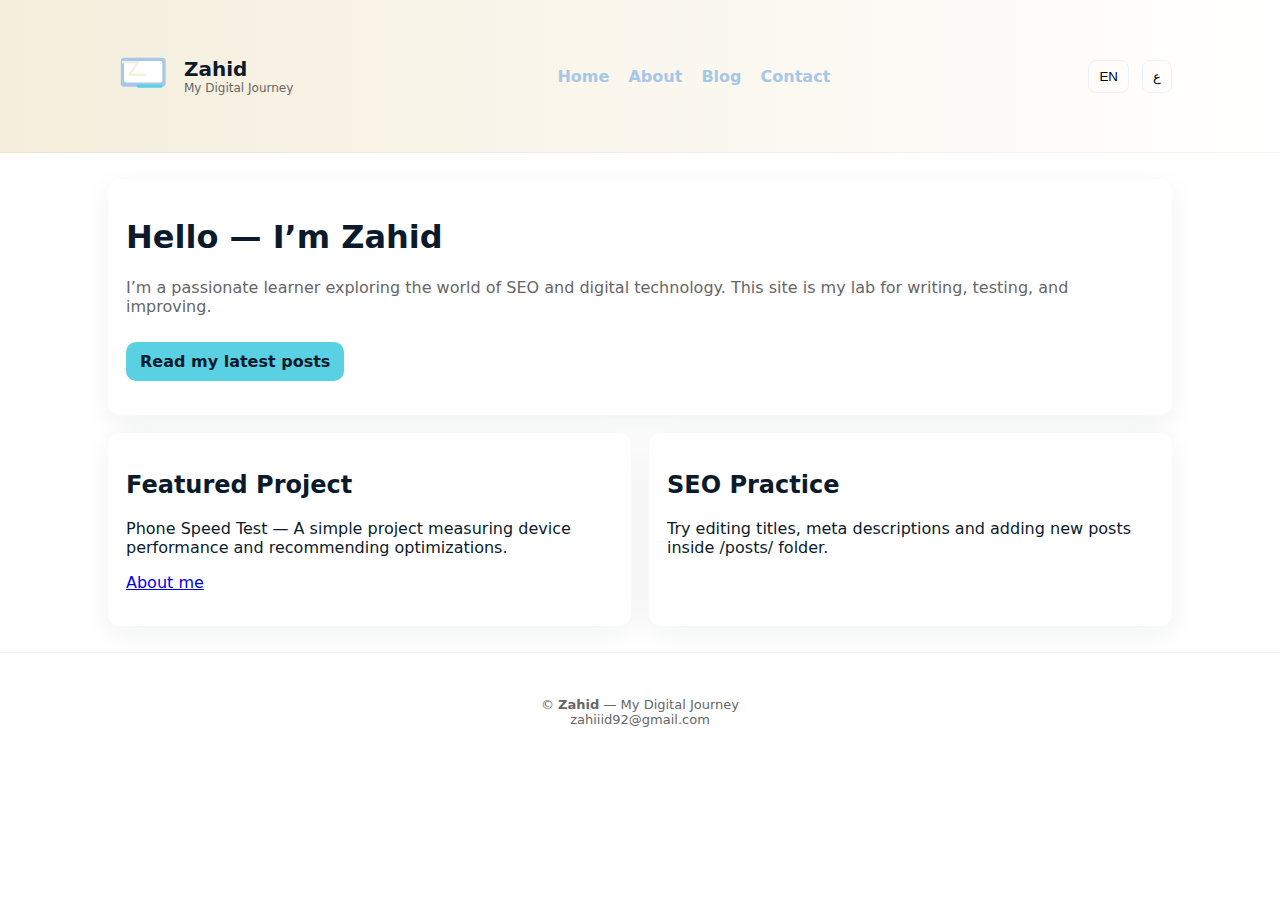
<file: index.html>
<!doctype html>
<html lang="en" dir="ltr">
<head>
  <meta charset="utf-8">
  <meta name="viewport" content="width=device-width,initial-scale=1">
  <title>My Digital Journey — Zahid</title>
  <meta name="description" content="My Digital Journey — A personal tech blog and SEO practice site by Zahid.">
  <link rel="stylesheet" href="style.css">
</head>
<body>
  <header class="site-header">
    <div class="container header-inner">
      <a class="brand" href="index.html">
        <!-- Inline SVG logo: transparent background -->
        <svg id="logo" width="64" height="64" viewBox="0 0 120 120" xmlns="http://www.w3.org/2000/svg" aria-label="Zahid logo">
          <rect width="120" height="120" rx="18" fill="none" />
          <!-- laptop / screen icon -->
          <g transform="translate(18,20)">
            <rect x="6" y="6" width="84" height="54" rx="6" fill="#A7C7E7" />
            <rect x="12" y="12" width="72" height="40" rx="4" fill="#FFFFFF" />
            <rect x="36" y="56" width="48" height="6" rx="3" fill="#5AD0E3" />
          </g>
          <!-- stylized Z symbol over screen -->
          <path d="M28 34 L56 34 L40 58 L68 58" stroke="#F5EEDC" stroke-width="4" fill="none" stroke-linecap="round" stroke-linejoin="round" transform="translate(0,0)"/>
        </svg>
        <div class="brand-text">
          <div class="name">Zahid</div>
          <div class="tag">My Digital Journey</div>
        </div>
      </a>

      <nav class="main-nav">
        <a href="index.html">Home</a>
        <a href="about.html">About</a>
        <a href="blog.html">Blog</a>
        <a href="contact.html">Contact</a>
      </nav>

      <div class="lang-switch">
        <button id="btn-en">EN</button>
        <button id="btn-ar">ع</button>
      </div>
    </div>
  </header>

  <main class="container">
    <section class="hero card" data-lang="en">
      <h1>Hello — I’m Zahid</h1>
      <p class="lead">I’m a passionate learner exploring the world of SEO and digital technology. This site is my lab for writing, testing, and improving.</p>
      <p><a class="cta" href="blog.html">Read my latest posts</a></p>
    </section>

    <section class="hero card" data-lang="ar" dir="rtl">
      <h1>مرحبا — أنا زاهد</h1>
      <p class="lead">أنا متعلم شغوف أستكشف عالم تحسين محركات البحث والتقنية الرقمية. هذا الموقع هو مختبري للكتابة والتجربة والتعلّم.</p>
      <p><a class="cta" href="blog.html">اقرأ مقالاتي</a></p>
    </section>

    <section class="cards-grid">
      <article class="card" data-lang="en">
        <h2>Featured Project</h2>
        <p>Phone Speed Test — A simple project measuring device performance and recommending optimizations.</p>
        <p><a href="about.html">About me</a></p>
      </article>

      <article class="card" data-lang="ar" dir="rtl">
        <h2>المشروع المميز</h2>
        <p>اختبار سرعة الهاتف — مشروع بسيط لقياس أداء الأجهزة وتقديم توصيات لتحسينها.</p>
        <p><a href="about.html">من أنا</a></p>
      </article>

      <article class="card" data-lang="en">
        <h2>SEO Practice</h2>
        <p>Try editing titles, meta descriptions and adding new posts inside /posts/ folder.</p>
      </article>

      <article class="card" data-lang="ar" dir="rtl">
        <h2>تدريب السيو</h2>
        <p>جرّب تعديل العناوين والوصف الميتا وإضافة مقالات جديدة داخل مجلد /posts/.</p>
      </article>
    </section>
  </main>

  <footer class="site-footer">
    <div class="container">
      <div class="small">© <strong>Zahid</strong> — My Digital Journey</div>
      <div class="small">zahiiid92@gmail.com</div>
    </div>
  </footer>

  <script src="script.js"></script>
</body>
</html>
</file>
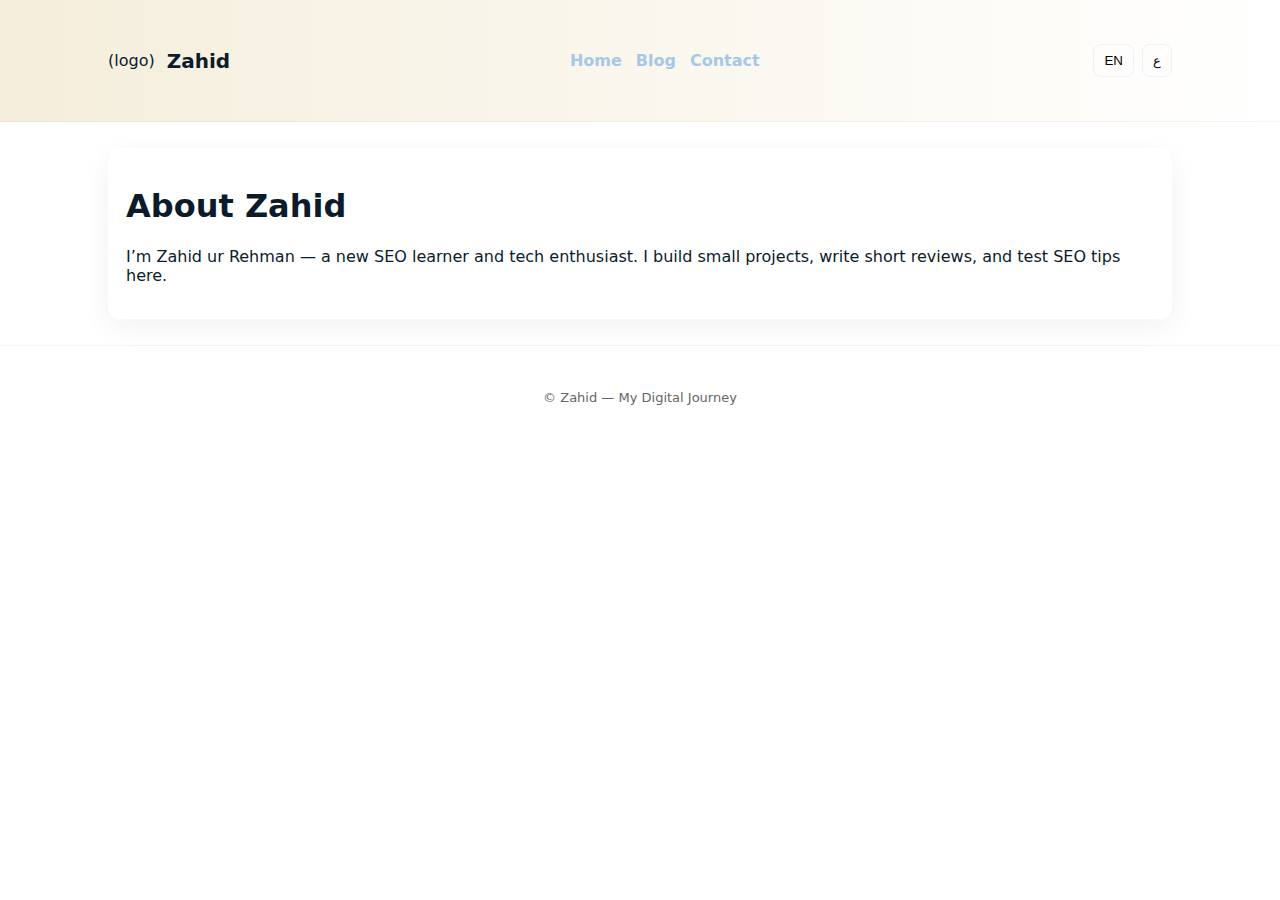
<file: about.html>
<!doctype html>
<html lang="en" dir="ltr">
<head>
  <meta charset="utf-8">
  <meta name="viewport" content="width=device-width,initial-scale=1">
  <title>About — Zahid | My Digital Journey</title>
  <link rel="stylesheet" href="style.css">
</head>
<body>
  <header class="site-header">
    <div class="container header-inner">
      <a class="brand" href="index.html">(logo) <div class="brand-text"><div class="name">Zahid</div></div></a>
      <nav class="main-nav"><a href="index.html">Home</a><a href="blog.html">Blog</a><a href="contact.html">Contact</a></nav>
      <div class="lang-switch"><button id="btn-en-about">EN</button><button id="btn-ar-about">ع</button></div>
    </div>
  </header>

  <main class="container">
    <article class="card" data-lang="en">
      <h1>About Zahid</h1>
      <p>I’m Zahid ur Rehman — a new SEO learner and tech enthusiast. I build small projects, write short reviews, and test SEO tips here.</p>
    </article>

    <article class="card" data-lang="ar" dir="rtl">
      <h1>من أنا</h1>
      <p>أنا زاهد الرحمن — متعلم سيو مبتدئ ومهتم بالتقنية. أنشئ مشاريع صغيرة، أكتب مراجعات قصيرة، وأجرب نصائح السيو هنا.</p>
    </article>
  </main>

  <footer class="site-footer"><div class="container small">© Zahid — My Digital Journey</div></footer>
  <script src="script.js"></script>
</body>
</html>
</file>
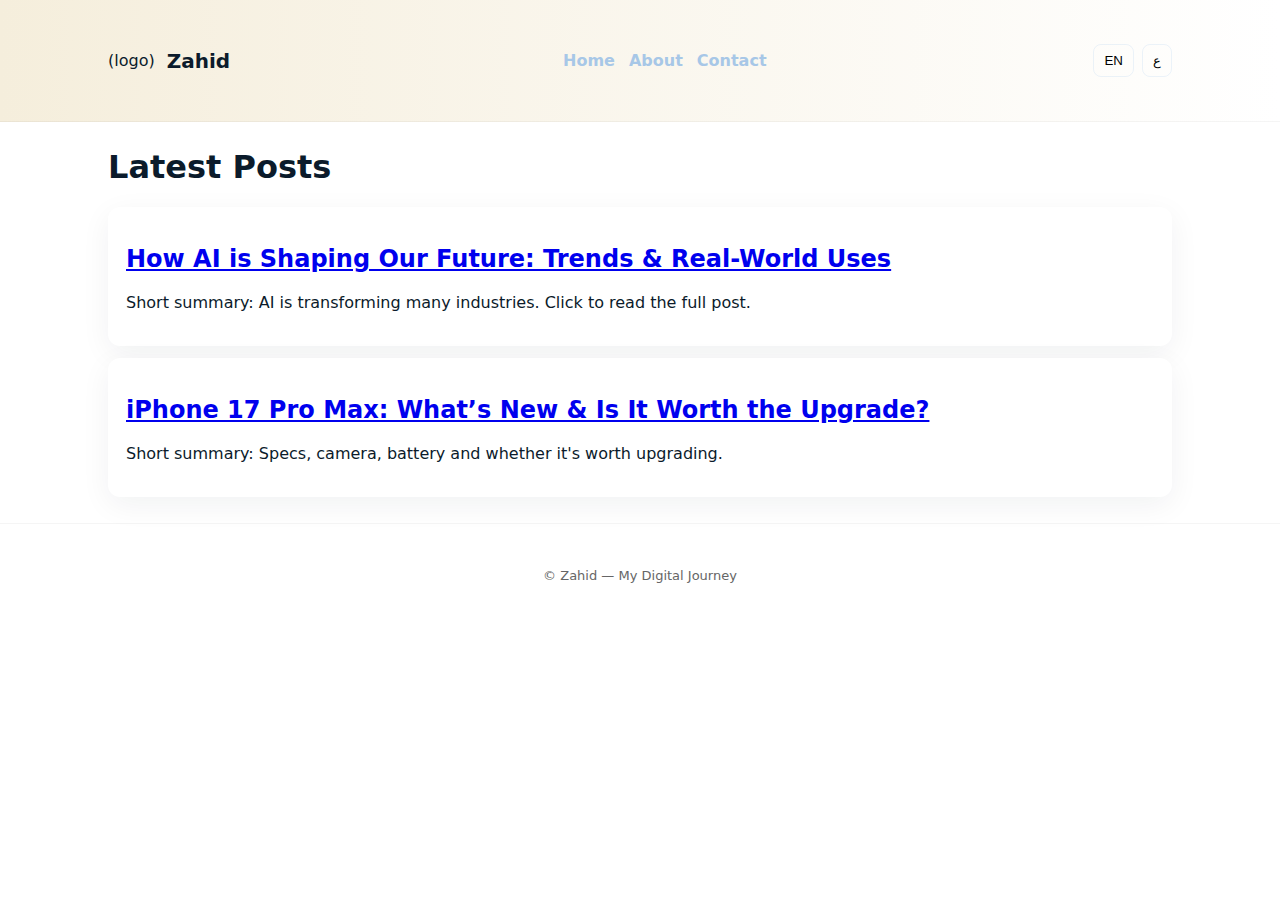
<file: blog.html>
<!doctype html>
<html lang="en" dir="ltr">
<head>
  <meta charset="utf-8">
  <meta name="viewport" content="width=device-width,initial-scale=1">
  <title>Blog — My Digital Journey</title>
  <link rel="stylesheet" href="style.css">
</head>
<body>
  <header class="site-header">
    <div class="container header-inner">
      <a class="brand" href="index.html">(logo) <div class="brand-text"><div class="name">Zahid</div></div></a>
      <nav class="main-nav"><a href="index.html">Home</a><a href="about.html">About</a><a href="contact.html">Contact</a></nav>
      <div class="lang-switch"><button id="btn-en-blog">EN</button><button id="btn-ar-blog">ع</button></div>
    </div>
  </header>

  <main class="container">
    <h1 data-lang="en">Latest Posts</h1>
    <h1 data-lang="ar" dir="rtl">أحدث المقالات</h1>

    <section class="card post" data-lang="en">
      <h2><a href="posts/post1.html">How AI is Shaping Our Future: Trends & Real-World Uses</a></h2>
      <p>Short summary: AI is transforming many industries. Click to read the full post.</p>
    </section>

    <section class="card post" data-lang="en">
      <h2><a href="posts/post2.html">iPhone 17 Pro Max: What’s New & Is It Worth the Upgrade?</a></h2>
      <p>Short summary: Specs, camera, battery and whether it's worth upgrading.</p>
    </section>

    <section class="card post" data-lang="ar" dir="rtl">
      <h2><a href="posts/post1.html">كيف يشكل الذكاء الاصطناعي مستقبلنا: اتجاهات وتطبيقات</a></h2>
      <p>ملخص قصير: الذكاء الاصطناعي يغيّر العديد من الصناعات. اضغط لقراءة المقال الكامل.</p>
    </section>

    <section class="card post" data-lang="ar" dir="rtl">
      <h2><a href="posts/post2.html">iPhone 17 Pro Max: ما الجديد وهل يستحق الترقية؟</a></h2>
      <p>ملخص قصير: المواصفات والكاميرا والبطارية وهل تستحق التغيير.</p>
    </section>

  </main>

  <footer class="site-footer"><div class="container small">© Zahid — My Digital Journey</div></footer>
  <script src="script.js"></script>
</body>
</html>
</file>
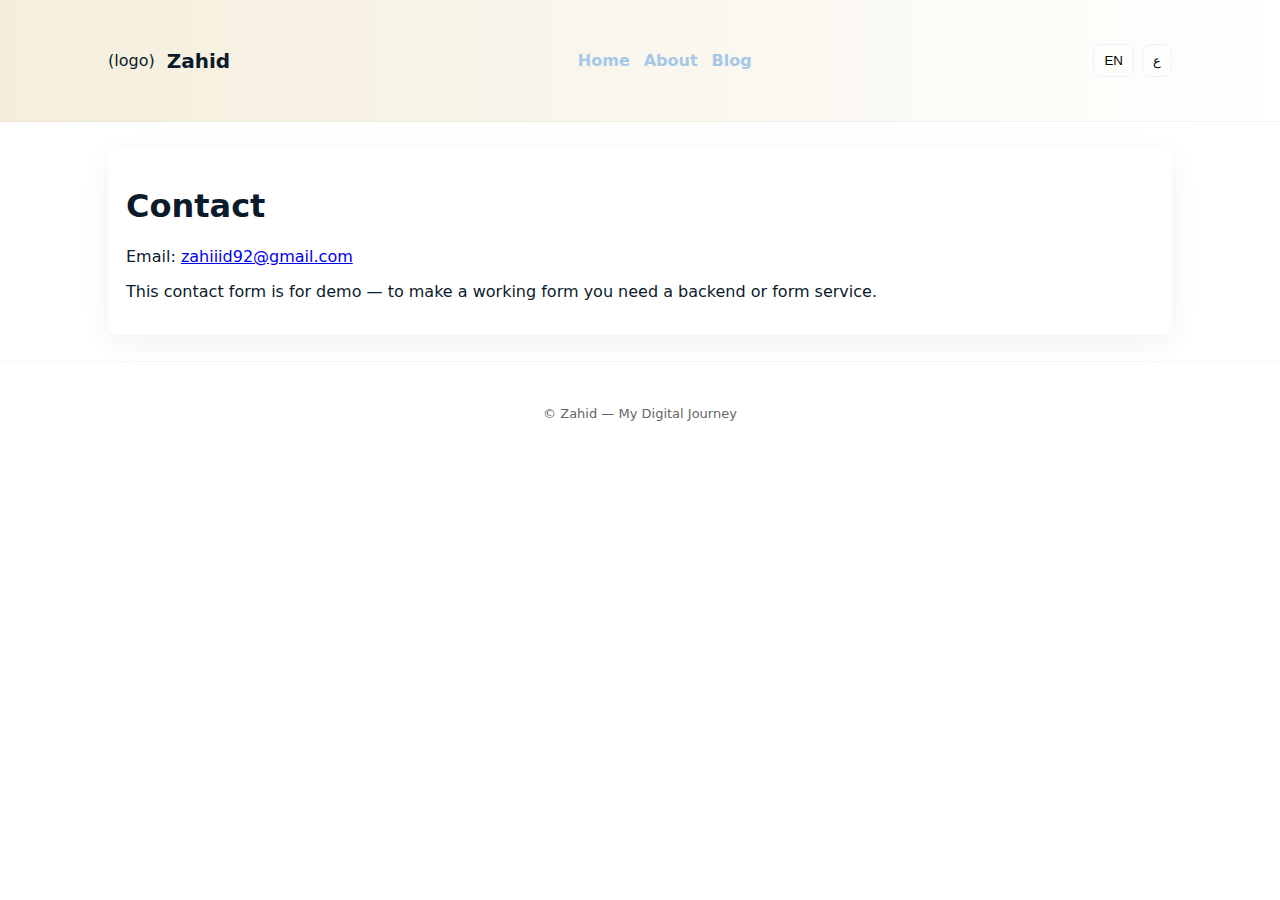
<file: contact.html>
<!doctype html>
<html lang="en" dir="ltr">
<head>
  <meta charset="utf-8">
  <meta name="viewport" content="width=device-width,initial-scale=1">
  <title>Contact — My Digital Journey</title>
  <link rel="stylesheet" href="style.css">
</head>
<body>
  <header class="site-header">
    <div class="container header-inner">
      <a class="brand" href="index.html">(logo) <div class="brand-text"><div class="name">Zahid</div></div></a>
      <nav class="main-nav"><a href="index.html">Home</a><a href="about.html">About</a><a href="blog.html">Blog</a></nav>
      <div class="lang-switch"><button id="btn-en-contact">EN</button><button id="btn-ar-contact">ع</button></div>
    </div>
  </header>

  <main class="container">
    <article class="card" data-lang="en">
      <h1>Contact</h1>
      <p>Email: <a href="mailto:zahiiid92@gmail.com">zahiiid92@gmail.com</a></p>
      <p>This contact form is for demo — to make a working form you need a backend or form service.</p>
    </article>

    <article class="card" data-lang="ar" dir="rtl">
      <h1>تواصل</h1>
      <p>البريد: <a href="mailto:zahiiid92@gmail.com">zahiiid92@gmail.com</a></p>
      <p>نموذج التواصل هذا تجريبي — لجعله يعمل تحتاج سيرفر أو خدمة نماذج مثل Formspree.</p>
    </article>
  </main>

  <footer class="site-footer"><div class="container small">© Zahid — My Digital Journey</div></footer>
  <script src="script.js"></script>
</body>
</html>
</file>
<file: style.css>
:root{
  --accent:#5AD0E3; /* sky */
  --beige:#F5EEDC; /* beige */
  --lightblue:#A7C7E7; /* light blue */
  --bg:#ffffff;
  --muted:#666;
  --card-shadow: 0 8px 30px rgba(10,30,50,0.06);
  --radius:14px;
}
*{box-sizing:border-box}
body{font-family:Inter, system-ui, -apple-system, 'Segoe UI', Roboto, Arial; margin:0;background:var(--bg);color:#0b1b2b}
.container{max-width:1100px;margin:26px auto;padding:0 18px}
.site-header{background:linear-gradient(90deg,var(--beige),#fff);padding:18px 0;border-bottom:1px solid rgba(0,0,0,0.04)}
.header-inner{display:flex;align-items:center;justify-content:space-between}
.brand{display:flex;align-items:center;gap:12px;text-decoration:none;color:inherit}
.brand-text .name{font-weight:700;font-size:20px}
.brand-text .tag{font-size:12px;color:var(--muted)}
.main-nav a{margin-left:14px;color:var(--lightblue);text-decoration:none;font-weight:600}
.lang-switch button{margin-left:8px;padding:8px 10px;border-radius:8px;border:1px solid rgba(11,116,222,0.08);background:transparent;cursor:pointer}
.hero{padding:28px;border-radius:var(--radius);box-shadow:var(--card-shadow);background:linear-gradient(180deg,#fff,var(--beige))}
.lead{color:var(--muted);font-size:16px}
.cards-grid{display:grid;grid-template-columns:repeat(2,1fr);gap:18px;margin-top:18px}
.card{background:#fff;padding:18px;border-radius:12px;box-shadow:var(--card-shadow)}
.site-footer{border-top:1px solid rgba(0,0,0,0.04);padding:18px 0;text-align:center;margin-top:26px;color:var(--muted)}
.cta{display:inline-block;margin-top:10px;padding:10px 14px;border-radius:10px;background:var(--accent);color:#0b1b2b;text-decoration:none;font-weight:700}
.post{margin-bottom:12px}
.small{font-size:13px;color:var(--muted)}
@media(max-width:880px){.cards-grid{grid-template-columns:1fr}.main-nav{display:none}}
</file>
